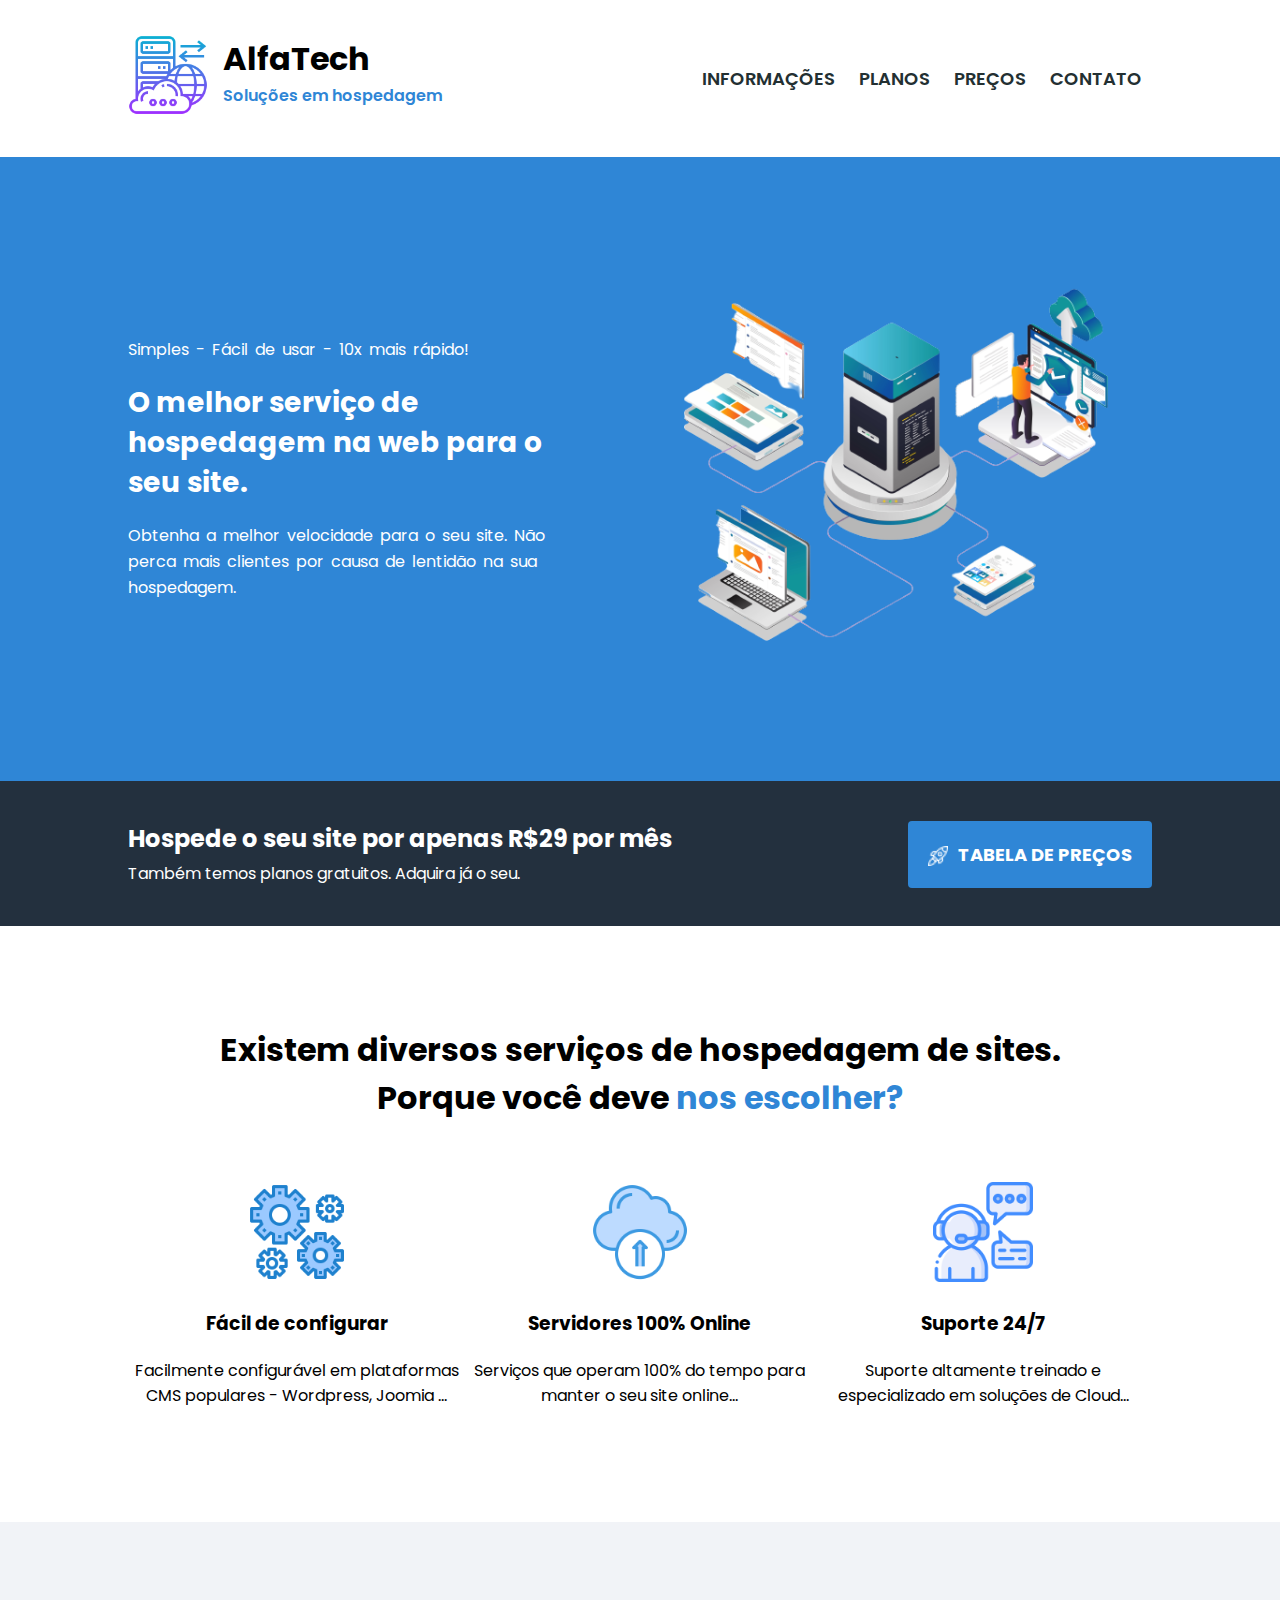
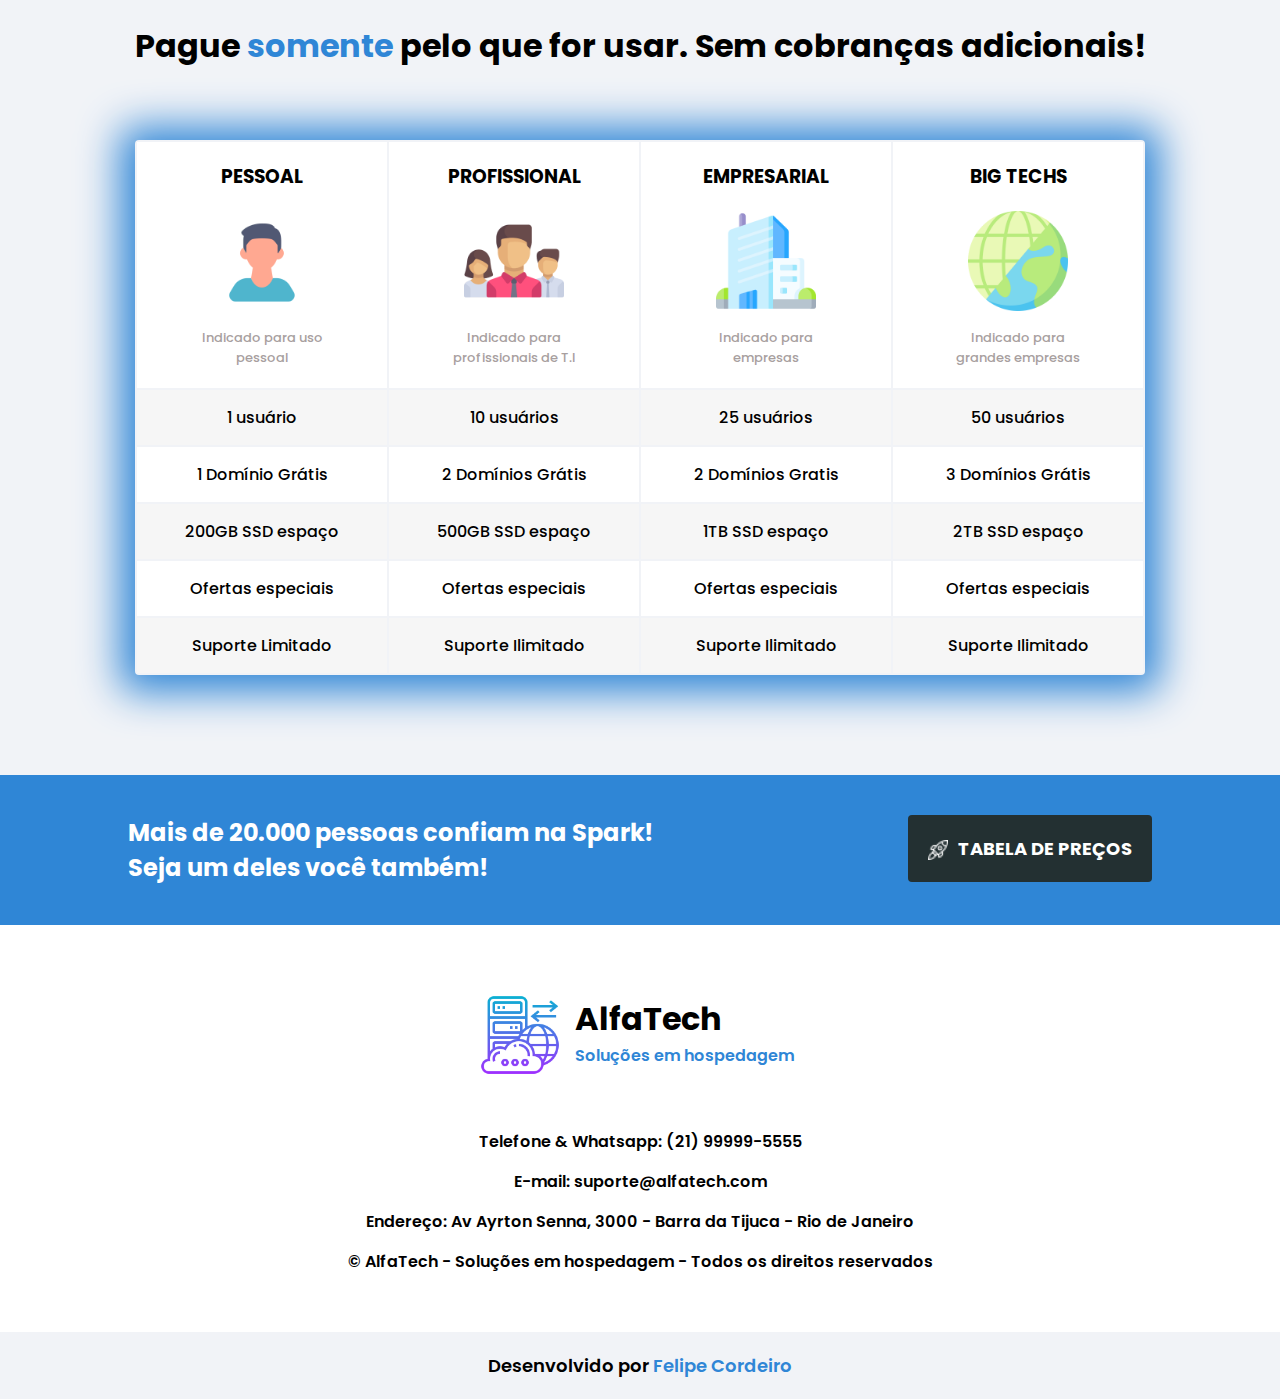
<file: index.html>
<!DOCTYPE html>
<html lang="pt-br">

<head>
    <meta charset="UTF-8" />
    <meta http-equiv="X-UA-Compatible" content="IE=edge" />
    <meta name="viewport" content="width=device-width, initial-scale=1.0" />
    <link rel="preconnect" href="https://fonts.googleapis.com" />
    <link rel="preconnect" href="https://fonts.gstatic.com" crossorigin />
    <link href="https://fonts.googleapis.com/css2?family=Poppins:wght@400;500;600;700&display=swap" rel="stylesheet" />
    <link rel="stylesheet" href="./css/home.css" />
    <title>AlfaTech</title>
</head>

<body>
    <div> <!-- Topo da página -->
        <div class="container-topo limitar-secao">
            <div class="topo-logo">
                <img src="./assets/logo-icone.png" alt="logotipo" />
                <div>
                    <h1>AlfaTech</h1>
                    <p>Soluções em hospedagem</p>
                </div>
            </div>
            <div class="topo-links">
                <a href="#informacoes">INFORMAÇÕES</a>
                <a href="#planos">PLANOS</a>
                <a href="tabeladeprecos.html">PREÇOS</a>
                <a href="#contato">CONTATO</a>
            </div>
        </div>
    </div>
    <div> <!-- Conteúdo principal da página -->
        <div class="secao-banner">
            <div class="container-banner limitar-secao">
                <div>
                    <p>Simples - Fácil de usar - 10x mais rápido!</p>
                    <h2>O melhor serviço de hospedagem na web para o seu site.</h2>
                    <p>
                        Obtenha a melhor velocidade para o seu site. Não perca mais clientes
                        por causa de lentidão na sua hospedagem.
                    </p>
                </div>
                <img src="./assets/imagem-banner.png" alt="banner" />
            </div>
        </div>
        <div class="secao-primeiro-anuncio"> <!-- Seção Primeiro Anúncio -->
            <div class="container-primeiro-anuncio limitar-secao">
                <div>
                    <h2>Hospede o seu site por apenas R$29 por mês</h2>
                    <p>
                        Também temos planos gratuitos. Adquira já o seu.
                    </p>
                </div>
                <a href="tabeladeprecos.html">
                    <img src="./assets/icone-foguete.png" alt="foguete" />
                    <span>TABELA DE PREÇOS</span>
                </a>
            </div>
        </div>
        <div id="informacoes" class="secao-informacoes"> <!-- Seção Informações -->
            <h2>
                Existem diversos serviços de hospedagem de sites. Porque você deve <span>nos escolher?</span>
            </h2>
            <div class="container-informacoes limitar-secao">
                <div>
                    <img src="./assets/icone-engrenagens.png" alt="ícone" />
                    <h3>Fácil de configurar</h3>
                    <p>
                        Facilmente configurável em plataformas CMS populares - Wordpress, Joomia ...
                    </p>
                </div>
                <div class="card2">
                    <img src="./assets/cloud-icone.png" alt="ícone" />
                    <h3>Servidores 100% Online</h3>
                    <p>
                        Serviços que operam 100% do tempo para manter o seu site online...
                    </p>
                </div>
                <div class="card3">
                    <img src="./assets/icone-suporte.png" alt="ícone" />
                    <h3>Suporte 24/7</h3>
                    <p>
                        Suporte altamente treinado e especializado em soluções de Cloud...
                    </p>
                </div>
            </div>
        </div>
        <div id="planos" class="secao-planos"> <!-- Seção Planos -->
            <h2>Pague <span>somente</span> pelo que for usar. Sem cobranças adicionais!</h2>
            <table>
                <thead>
                    <tr>
                        <th>
                            <h3>PESSOAL</h3>
                            <img src="./assets/pessoal-icone.png" alt="ícone">
                            <p>Indicado para uso pessoal</p>
                        </th>
                        <th>
                            <h3>PROFISSIONAL</h3>
                            <img src="./assets/equipe-icone.png" alt="ícone">
                            <p>Indicado para profissionais de T.I</p>
                        </th>
                        <th>
                            <h3>EMPRESARIAL</h3>
                            <img src="./assets/empresa-icone.png" alt="ícone">
                            <p>Indicado para empresas</p>
                        </th>
                        <th>
                            <h3>BIG TECHS</h3>
                            <img src="./assets/big-tech.png" alt="ícone">
                            <p>Indicado para grandes empresas</p>
                        </th>
                    </tr>
                </thead>
                <tbody>
                    <tr class="linha-impar">
                        <td>1 usuário</td>
                        <td>10 usuários</td>
                        <td>25 usuários</td>
                        <td>50 usuários</td>
                    </tr>
                    <tr class="linha-par">
                        <td>1 Domínio Grátis</td>
                        <td>2 Domínios Grátis</td>
                        <td>2 Domínios Gratis</td>
                        <td>3 Domínios Grátis</td>
                    </tr>
                    <tr class="linha-impar">
                        <td>200GB SSD espaço</td>
                        <td>500GB SSD espaço</td>
                        <td>1TB SSD espaço</td>
                        <td>2TB SSD espaço</td>
                    </tr>
                    <tr class="linha-par">
                        <td>Ofertas especiais</td>
                        <td>Ofertas especiais</td>
                        <td>Ofertas especiais</td>
                        <td>Ofertas especiais</td>
                    </tr>
                    <tr class="linha-impar">
                        <td>Suporte Limitado</td>
                        <td>Suporte Ilimitado</td>
                        <td>Suporte Ilimitado</td>
                        <td>Suporte Ilimitado</td>
                    </tr>
                </tbody>
            </table>
        </div>
        <div class="secao-segundo-anuncio"> <!-- Seção Segundo Anúncio -->
            <div class="container-segundo-anuncio limitar-secao">
                <h2>Mais de 20.000 pessoas confiam na Spark! Seja um deles você também!</h2>
                <a href="tabeladeprecos.html">
                    <img src="./assets/icone-foguete.png" alt="foguete" />
                    <span>TABELA DE PREÇOS</span>
                </a>
            </div>
        </div>
        <div> <!-- Rodapé -->
            <div class="rodape-logo">
                <img src="./assets/logo-icone.png" alt="logotipo" />
                <div>
                    <h1>AlfaTech</h1>
                    <p>Soluções em hospedagem</p>
                </div>
            </div>
            <div id="contato" class="container-contatos">
                <p>Telefone & Whatsapp: (21) 99999-5555</p>
                <p>E-mail: suporte@alfatech.com</p>
                <p>Endereço: Av Ayrton Senna, 3000 - Barra da Tijuca - Rio de Janeiro</p>
                <p>&copy; AlfaTech - Soluções em hospedagem - Todos os direitos reservados</p>
            </div>
            <div class="container-copyright">
                <p>Desenvolvido por <span>Felipe Cordeiro</span></p>
            </div>
        </div>
</body>

</html>
</file>
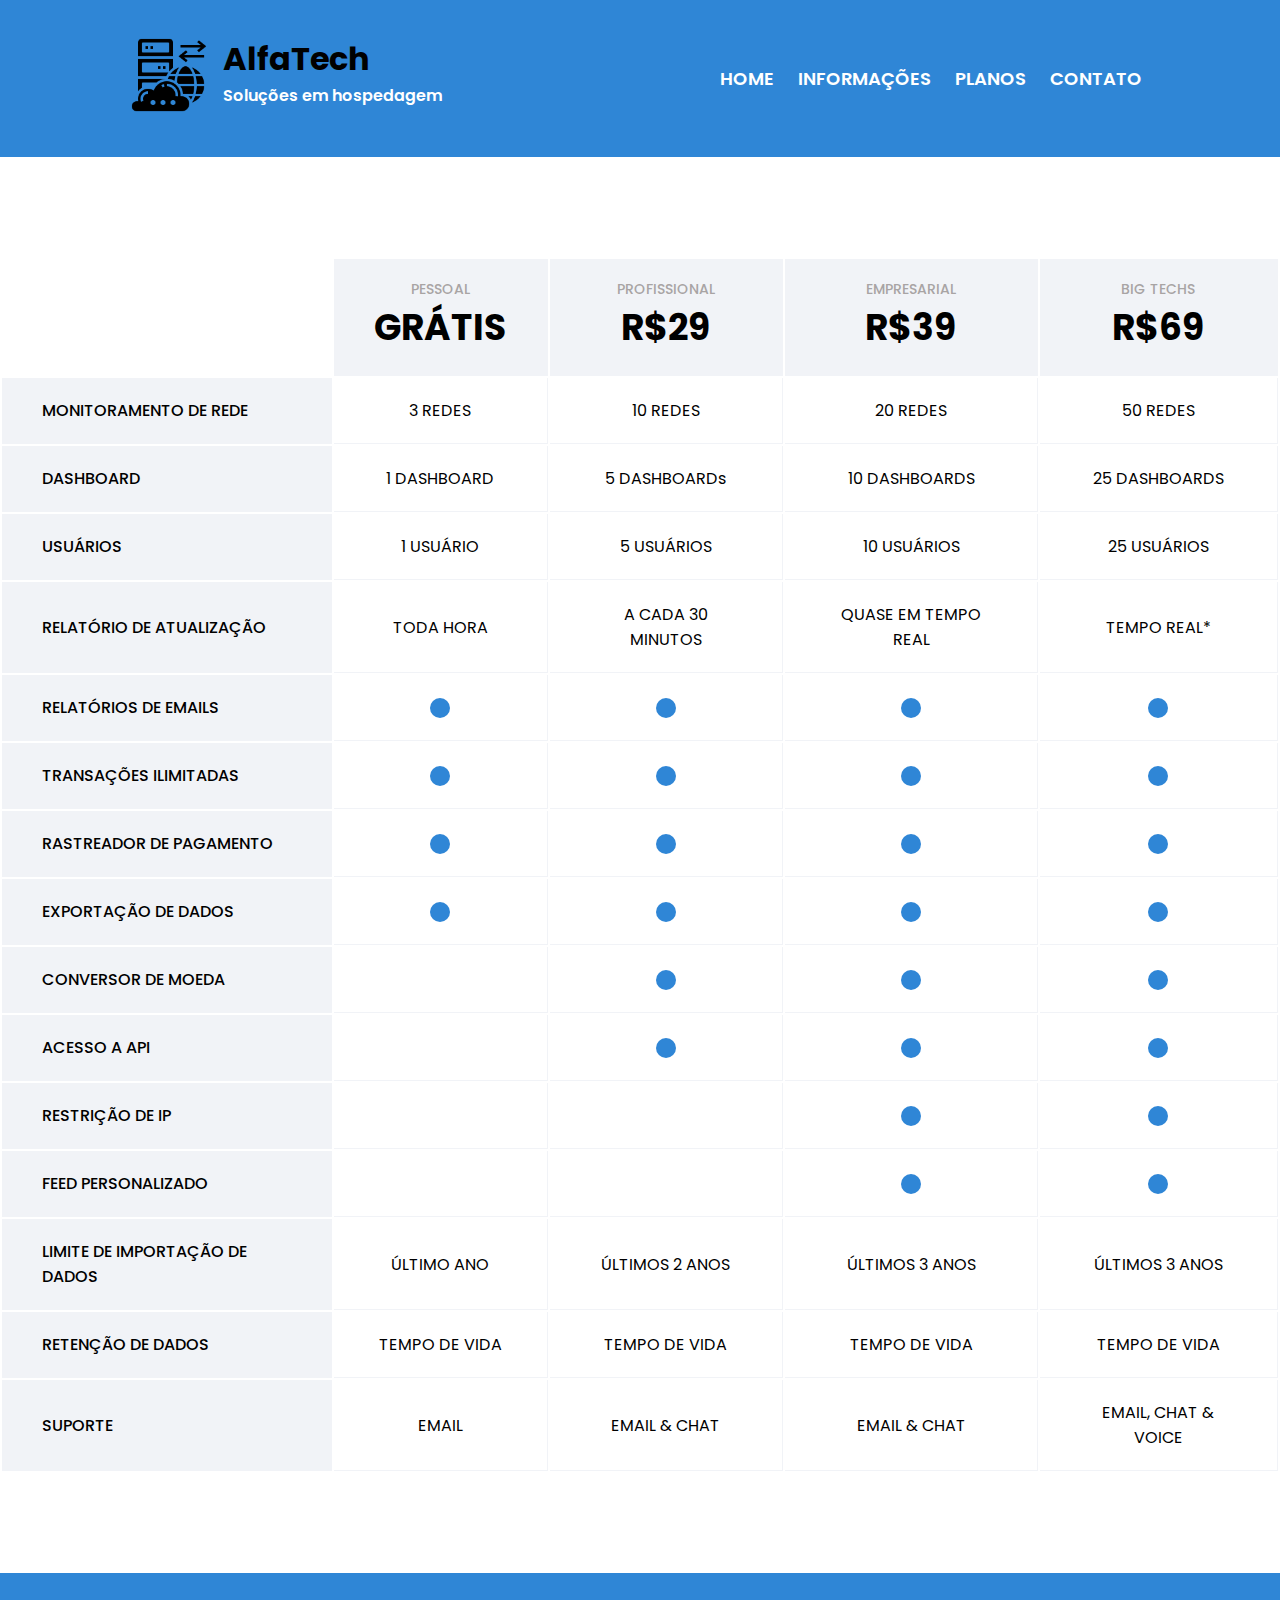
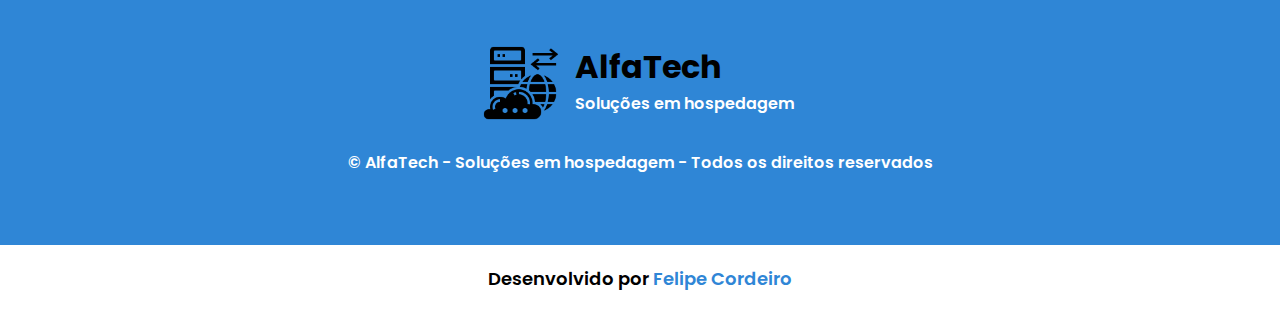
<file: tabeladeprecos.html>
<!DOCTYPE html>
<html lang="pt-br">

<head>
    <meta charset="UTF-8">
    <meta http-equiv="X-UA-Compatible" content="IE=edge">
    <meta name="viewport" content="width=device-width, initial-scale=1.0">
    <link rel="preconnect" href="https://fonts.googleapis.com" />
    <link rel="preconnect" href="https://fonts.gstatic.com" crossorigin />
    <link href="https://fonts.googleapis.com/css2?family=Poppins:wght@400;500;600;700&display=swap" rel="stylesheet" />
    <link rel="stylesheet" href="./css/tabeladeprecos.css" />
    <title>AlfaTech</title>
</head>

<body>
    <div class="topo"> <!-- Topo da página-->
        <div class="container-topo limitar-secao">
            <div class="topo-logo">
                <img src="./assets/logo-icone-escuro.png" alt="logotipo" />
                <div>
                    <h1>AlfaTech</h1>
                    <p>Soluções em hospedagem</p>
                </div>
            </div>
            <div class="topo-links">
                <a href="index.html">HOME</a>
                <a href="index.html#informacoes">INFORMAÇÕES</a>
                <a href="index.html#planos">PLANOS</a>
                <a href="index.html#contato">CONTATO</a>
            </div>
        </div>
    </div>
    <div class="conteudo-principal"> <!-- Seção conteúdo principal da página-->
        <table>
            <thead>
                <tr>
                    <th class="celula-escondida"></th>
                    <th class="celula-cabeçalho">
                        <p>PESSOAL</p>
                        <h2>GRÁTIS</h2>
                    </th>
                    <th class="celula-cabeçalho">
                        <p>PROFISSIONAL</p>
                        <h2>R$29</h2>
                    </th>
                    <th class="celula-cabeçalho">
                        <p>EMPRESARIAL</p>
                        <h2>R$39</h2>
                    </th>
                    <th class="celula-cabeçalho">
                        <p>BIG TECHS</p>
                        <h2>R$69</h2>
                    </th>
                </tr>
            </thead>
            <tbody>
                <tr>
                    <td class="primeira-celula">MONITORAMENTO DE REDE</td>
                    <td>3 REDES</td>
                    <td>10 REDES</td>
                    <td>20 REDES</td>
                    <td>50 REDES</td>
                </tr>
                <tr>
                    <td class="primeira-celula">DASHBOARD</td>
                    <td>1 DASHBOARD</td>
                    <td>5 DASHBOARDs</td>
                    <td>10 DASHBOARDS</td>
                    <td>25 DASHBOARDS</td>
                </tr>
                <tr>
                    <td class="primeira-celula">USUÁRIOS</td>
                    <td>1 USUÁRIO</td>
                    <td>5 USUÁRIOS</td>
                    <td>10 USUÁRIOS</td>
                    <td>25 USUÁRIOS</td>
                </tr>
                <tr>
                    <td class="primeira-celula">RELATÓRIO DE ATUALIZAÇÃO</td>
                    <td>TODA HORA</td>
                    <td>A CADA 30 MINUTOS</td>
                    <td>QUASE EM TEMPO REAL</td>
                    <td>TEMPO REAL*</td>
                </tr>
                <tr>
                    <td class="primeira-celula">RELATÓRIOS DE EMAILS</td>
                    <td>
                        <div class="marcador-azul"></div>
                    </td>
                    <td>
                        <div class="marcador-azul"></div>
                    </td>
                    <td>
                        <div class="marcador-azul"></div>
                    </td>
                    <td>
                        <div class="marcador-azul"></div>
                    </td>
                </tr>
                <tr>
                    <td class="primeira-celula">TRANSAÇÕES ILIMITADAS</td>
                    <td>
                        <div class="marcador-azul"></div>
                    </td>
                    <td>
                        <div class="marcador-azul"></div>
                    </td>
                    <td>
                        <div class="marcador-azul"></div>
                    </td>
                    <td>
                        <div class="marcador-azul"></div>
                    </td>
                </tr>
                <tr>
                    <td class="primeira-celula">RASTREADOR DE PAGAMENTO</td>
                    <td>
                        <div class="marcador-azul"></div>
                    </td>
                    <td>
                        <div class="marcador-azul"></div>
                    </td>
                    <td>
                        <div class="marcador-azul"></div>
                    </td>
                    <td>
                        <div class="marcador-azul"></div>
                    </td>
                </tr>
                <tr>
                    <td class="primeira-celula">EXPORTAÇÃO DE DADOS</td>
                    <td>
                        <div class="marcador-azul"></div>
                    </td>
                    <td>
                        <div class="marcador-azul"></div>
                    </td>
                    <td>
                        <div class="marcador-azul"></div>
                    </td>
                    <td>
                        <div class="marcador-azul"></div>
                    </td>
                </tr>
                <tr>
                    <td class="primeira-celula">CONVERSOR DE MOEDA</td>
                    <td></td>
                    <td>
                        <div class="marcador-azul"></div>
                    </td>
                    <td>
                        <div class="marcador-azul"></div>
                    </td>
                    <td>
                        <div class="marcador-azul"></div>
                    </td>
                </tr>
                <tr>
                    <td class="primeira-celula">ACESSO A API</td>
                    <td></td>
                    <td>
                        <div class="marcador-azul"></div>
                    </td>
                    <td>
                        <div class="marcador-azul"></div>
                    </td>
                    <td>
                        <div class="marcador-azul"></div>
                    </td>
                </tr>
                <tr>
                    <td class="primeira-celula">RESTRIÇÃO DE IP</td>
                    <td></td>
                    <td></td>
                    <td>
                        <div class="marcador-azul"></div>
                    </td>
                    <td>
                        <div class="marcador-azul"></div>
                    </td>
                </tr>
                <tr>
                    <td class="primeira-celula">FEED PERSONALIZADO</td>
                    <td></td>
                    <td></td>
                    <td>
                        <div class="marcador-azul"></div>
                    </td>
                    <td>
                        <div class="marcador-azul"></div>
                    </td>
                </tr>
                <tr>
                    <td class="primeira-celula">LIMITE DE IMPORTAÇÃO DE DADOS</td>
                    <td>ÚLTIMO ANO</td>
                    <td>ÚLTIMOS 2 ANOS</td>
                    <td>ÚLTIMOS 3 ANOS</td>
                    <td>ÚLTIMOS 3 ANOS</td>
                </tr>
                <tr>
                    <td class="primeira-celula">RETENÇÃO DE DADOS</td>
                    <td>TEMPO DE VIDA</td>
                    <td>TEMPO DE VIDA</td>
                    <td>TEMPO DE VIDA</td>
                    <td>TEMPO DE VIDA</td>
                </tr>
                <tr>
                    <td class="primeira-celula">SUPORTE</td>
                    <td>EMAIL</td>
                    <td>EMAIL & CHAT</td>
                    <td>EMAIL & CHAT</td>
                    <td>EMAIL, CHAT & VOICE</td>
                </tr>
            </tbody>
        </table>
    </div>
    <div class="rodape"> <!-- Rodapé da página -->
        <div class="rodape-logo">
            <img src="./assets/logo-icone-escuro.png" alt="logotipo" />
            <div>
                <h1>AlfaTech</h1>
                <p>Soluções em hospedagem</p>
            </div>
        </div>
        <p class="paragrafo-rodape">&copy; AlfaTech - Soluções em hospedagem - Todos os direitos reservados</p>
        <div class="container-copyright">
            <p>Desenvolvido por <span>Felipe Cordeiro</span></p>
        </div>
    </div>
</body>

</html>
</file>
<file: css/home.css>
/* Estilos Globais */

* {
    margin: 0;
    padding: 0;
    box-sizing: border-box;
    font-family: "Poppins", sans-serif;
}

.limitar-secao {
    width: 100%;
    max-width: 1024px;
    margin: 0 auto;
}

/* Topo da página */
.container-topo {
    position: relative;
    padding: 35px 0px;
}

.topo-logo {
    position: relative;
}

.topo-logo img {
    width: 80px;
}

.topo-logo div {
    position: absolute;
    top: 0;
    left: 95px;
}

.topo-logo p {
    color: #2f86d6;
    font-weight: 600;
}

.topo-links {
    position: absolute;
    top: 65px;
    right: 0;
}

.topo-links a {
    font-size: 18px;
    padding: 0px 10px;
    text-decoration: none;
    font-weight: 600;
    color: #233032;
}

/* Banner da página */
.secao-banner {
    background-color: #2f86d6;
}

.container-banner {
    position: relative;
    padding: 180px 0px;
}

.container-banner div {
    color: #fff;
    width: 470px;
}

.container-banner div p {
    font-size: 16px;
    line-height: 26px;
    word-spacing: 3px;
}

.container-banner div h2 {
    font-size: 28px;
    line-height: 40px;
    margin: 20px 0px;
}

.container-banner img {
    width: 50%;
    position: absolute;
    top: 100px;
    right: 0;
}

/* Seção Primeiro Anúncio */
.secao-primeiro-anuncio {
    background-color: #23303e;
    color: #fff;
}

.container-primeiro-anuncio {
    position: relative;
    padding: 40px 0;
}

.container-primeiro-anuncio div {
    width: 600px;
}

.container-primeiro-anuncio div h2 {
    margin-bottom: 5px;
}

.container-primeiro-anuncio a {
    position: absolute;
    top: 40px;
    right: 0;
    font-size: 18px;
    font-weight: 700;
    padding: 20px;
    border-radius: 4px;
    text-decoration: none;
    text-align: center;
    background-color: #2f86d6;
    color: #fff;
    cursor: pointer;
}

.container-primeiro-anuncio a img {
    position: absolute;
    top: 25px;
    left: 0;
    width: 20px;
    margin-left: 20px;
}

.container-primeiro-anuncio a span {
    margin-left: 30px;
}

/* Seção Informações */
.secao-informacoes {
    padding: 100px 0px;
    text-align: center;
}

.secao-informacoes h2 {
    width: 900px;
    font-size: 32px;
    margin: 0px auto 60px;
}

.secao-informacoes h2 span {
    color: #2f86d6;
}

.container-informacoes {
    position: relative;
    height: 240px;
}

.container-informacoes div {
    width: 33%;
    position: absolute;
    top: 0;
}

.card2 {
    left: 343px;
}

.card3 {
    right: 0;
}

.container-informacoes div img {
    width: 100px;
}

.container-informacoes div h3 {
    margin: 20px;
}

/* Seção Planos */
.secao-planos {
    padding: 100px 0px;
    background-color: #f1f3f7;
}

.secao-planos h2 {
    text-align: center;
    margin-bottom: 70px;
    font-size: 32px;
}

.secao-planos h2 span {
    color: #2f86d6;
}

table {
    border-radius: 4px;
    margin: auto;
    box-shadow: 0px 2px 40px 15px rgba(47, 134, 214, 1);
}

table thead th {
    text-align: center;
    padding: 20px 0px;
    background-color: #fff;
}

table thead th h3 {
    margin-bottom: 20px;
}

table thead th img {
    width: 100px;
    margin: auto;
}

table thead th p {
    max-width: 150px;
    margin: auto;
    padding-top: 10px;
    font-size: 13px;
    font-weight: 500;
    color: #a89f9f;
}

table tbody td {
    width: 250px;
    max-width: 1024px;
    text-align: center;
    font-weight: 500;
    padding: 15px;
}

.linha-impar {
    background-color: #f6f6f6;
}

.linha-par {
    background-color: #fff;
}

/* Seção Segundo Anúncio */
.secao-segundo-anuncio {
    background-color: #2f86d6;
}

.container-segundo-anuncio {
    position: relative;
    padding: 40px 0;
}

.container-segundo-anuncio h2 {
    color: #fff;
    width: 550px;
}

.container-segundo-anuncio a {
    position: absolute;
    top: 40px;
    right: 0;
    font-size: 18px;
    font-weight: 700;
    padding: 20px;
    border-radius: 4px;
    text-decoration: none;
    text-align: center;
    background-color: #233032;
    color: #fff;
    cursor: pointer;
}

.container-segundo-anuncio a img {
    position: absolute;
    top: 25px;
    left: 0;
    width: 20px;
    margin-left: 20px;
}

.container-segundo-anuncio a span {
    margin-left: 30px;
}

/* Rodapé */
.rodape-logo {
    width: 320px;
    position: relative;
    margin: 70px auto 40px;
}

.rodape-logo img {
    width: 80px;
}

.rodape-logo div {
    position: absolute;
    left: 95px;
    top: 0;
}

.rodape-logo p {
    color: #2f86d6;
    font-weight: 600;
}

.container-contatos {
    text-align: center;
    margin-bottom: 50px;
    line-height: 40px;
    font-size: 16px;
    font-weight: 600;
}

.container-copyright {
    font-size: 18px;
    font-weight: 600;
    text-align: center;
    padding: 20px 0px;
    background-color: #f1f3f7;
}

.container-copyright span {
    color: #2f86d6;
}
</file>
<file: css/tabeladeprecos.css>
/* Estilos Globais */
* {
    margin: 0;
    padding: 0;
    box-sizing: border-box;
    font-family: "Poppins", sans-serif;
}

.limitar-secao {
    width: 100%;
    max-width: 1024px;
    margin: 0 auto;
}

/* Topo da página */
.topo {
    background-color: #2f86d6;
}

.container-topo {
    position: relative;
    padding: 35px 0px;
}

.topo-logo {
    position: relative;
}

.topo-logo img {
    width: 80px;
}

.topo-logo div {
    position: absolute;
    top: 0;
    left: 95px;
}

.topo-links {
    position: absolute;
    top: 65px;
    right: 0;
}

.topo-logo p {
    color: #fff;
    font-weight: 600;
}

.topo-links a {
    font-size: 18px;
    padding: 10px;
    text-decoration: none;
    font-weight: 600;
    color: #fff;
}

/* Seção conteúdo principal */
.conteudo-principal {
    padding: 100px 0px;
}

.conteudo-principal table {
    margin: auto;
}

.celula-escondida {
    visibility: hidden;
}

.celula-cabeçalho {
    text-align: center;
    padding: 20px 40px;
    border-bottom: 1px solid #f1f3f7;
    border-right: 1px solid #f1f3f7;
    background-color: #f1f3f7;
}

.celula-cabeçalho p {
    font-size: 14px;
    font-weight: 500;
    color: #a8a4a4;
}

.celula-cabeçalho h2 {
    font-size: 36px;
}

table tbody td {
    text-align: center;
    padding: 20px 40px;
    border-bottom: 1px solid #f1f3f7;
    border-right: 1px solid #f1f3f7;
}

.primeira-celula {
    background-color: #f1f3f7;
    font-weight: 500;
    text-align: left;
}

.marcador-azul {
    width: 20px;
    height: 20px;
    margin: auto;
    background-color: #2f86d6;
    border-radius: 100px;
}

/* Seção rodape'*/
.rodape {
    padding-top: 70px;
    background-color: #2f86d6;
}

.rodape-logo {
    position: relative;
    width: 320px;
    margin: auto;
}

.rodape-logo img {
    width: 80px;
}

.rodape-logo div {
    position: absolute;
    top: 0;
    left: 95px;
}

.rodape-logo p {
    text-align: center;
    color: #fff;
    font-size: 16px;
    font-weight: 600;
}

.paragrafo-rodape {
    text-align: center;
    color: #fff;
    font-size: 16px;
    font-weight: 600;
    margin: 20px 0 70px;
}

.container-copyright {
    width: 100%;
    font-size: 18px;
    font-weight: 600;
    text-align: center;
    padding: 20px 0px;
    background-color: #fff;
}

.container-copyright span {
    color: #2f86d6;
}
</file>
